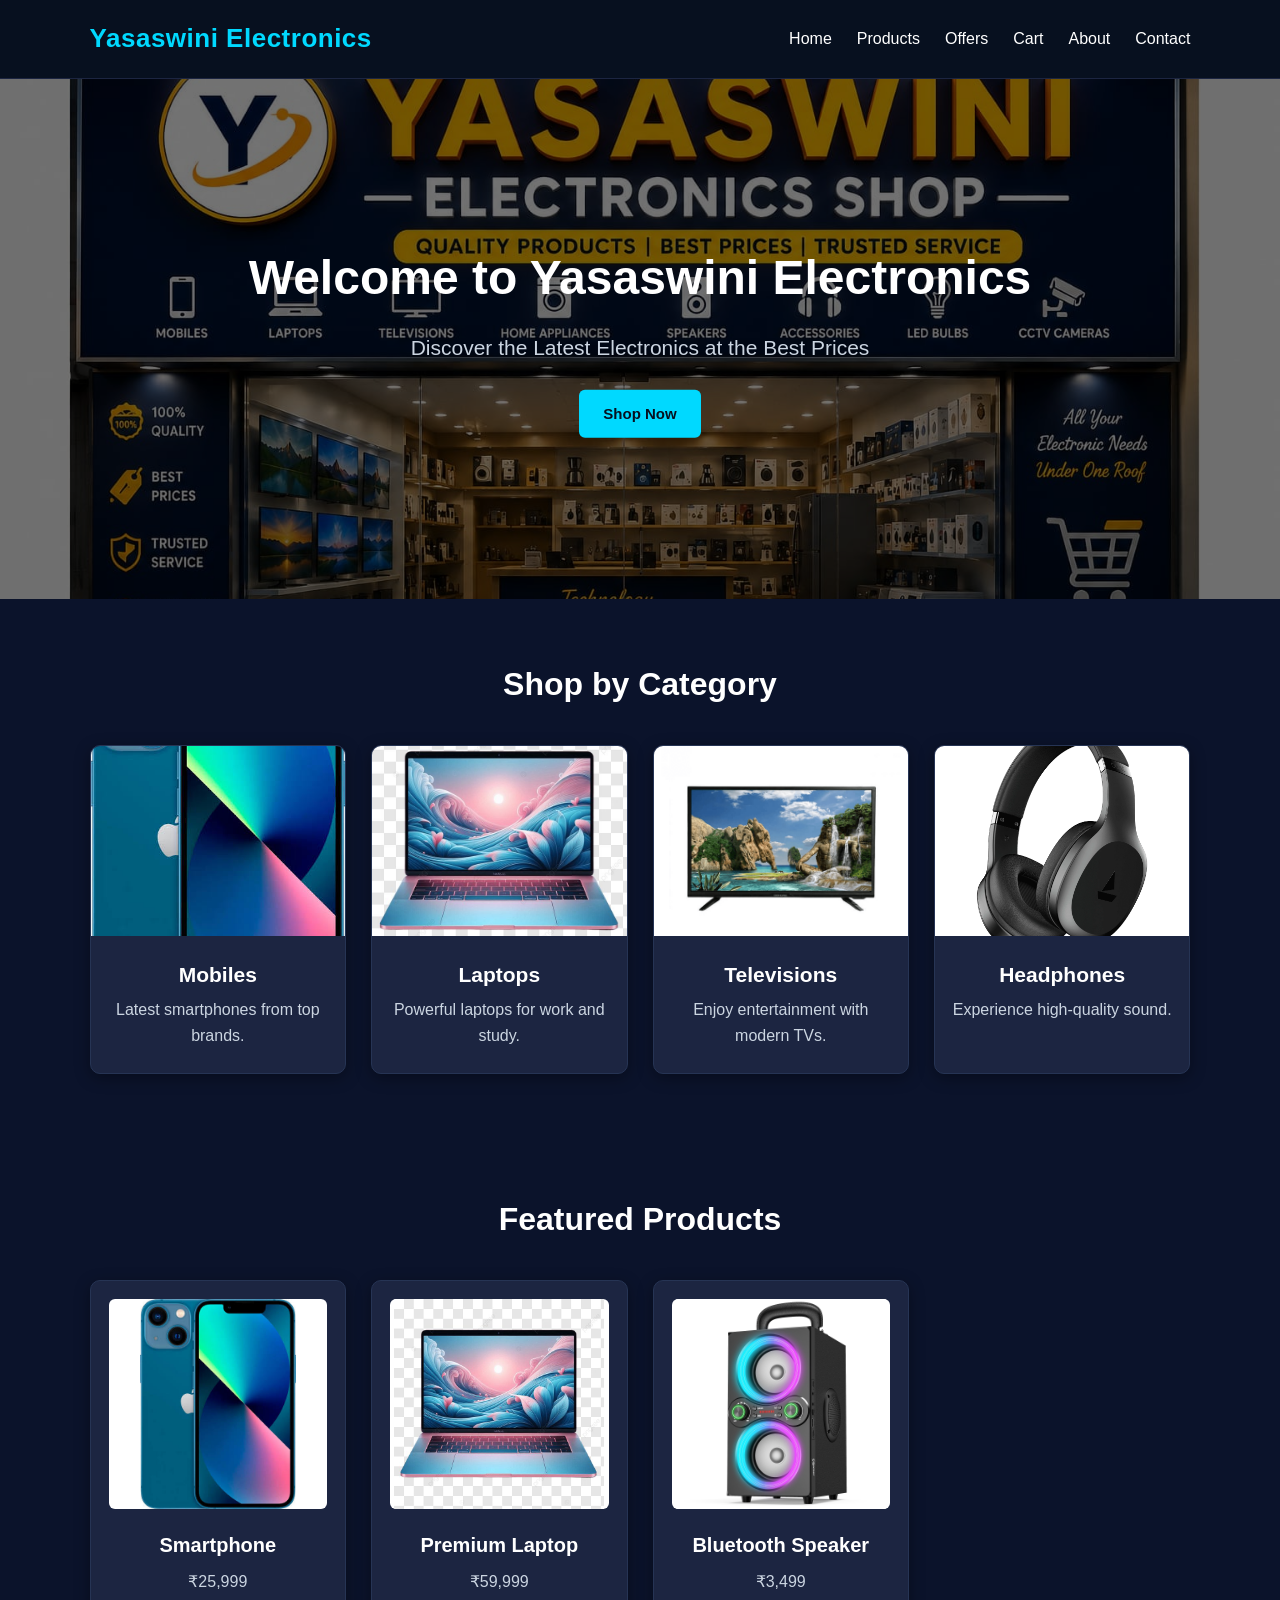
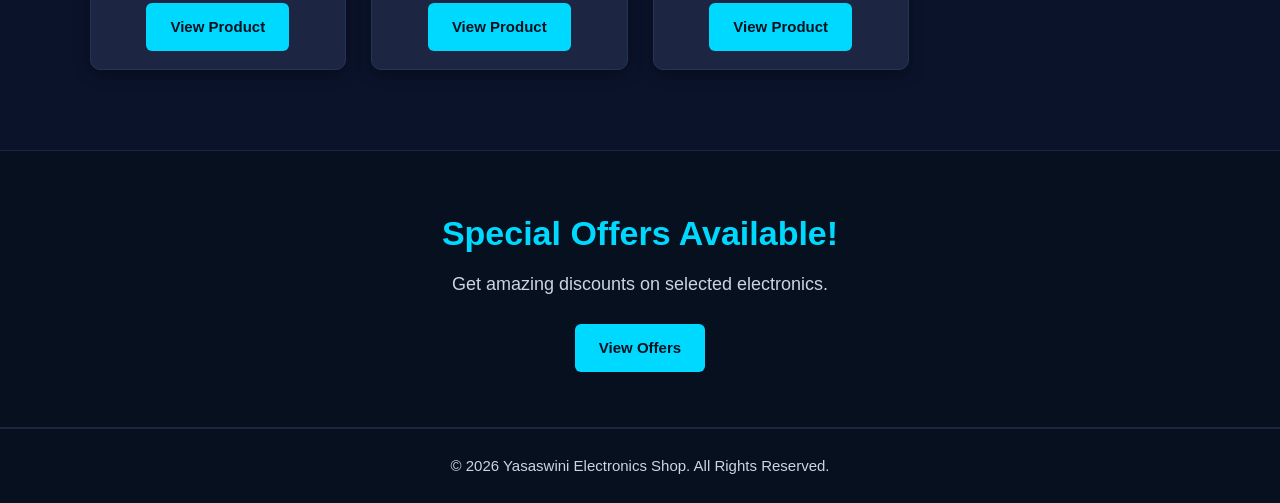
<file: yasaswini electronics shop/yasaswini electronics shop/index.html>
<!DOCTYPE html>
<html lang="en">
<head>
    <meta charset="UTF-8">
    <meta name="viewport" content="width=device-width, initial-scale=1.0">
    <title>Yasaswini Electronics Shop</title>
    <link rel="stylesheet" href="css/style.css">
</head>

<body>

<header>
    <div class="logo">Yasaswini Electronics</div>

    <nav>
        <a href="index.html">Home</a>
        <a href="products.html">Products</a>
        <a href="offers.html">Offers</a>
        <a href="cart.html">Cart</a>
        <a href="about.html">About</a>
        <a href="contact.html">Contact</a>
    </nav>
</header>

<section class="hero">
    <img src="images/banner.jpg" alt="Electronics Shop Banner">

    <div class="hero-content">
        <h1>Welcome to Yasaswini Electronics</h1>
        <p>Discover the Latest Electronics at the Best Prices</p>
        <a href="products.html" class="btn">Shop Now</a>
    </div>
</section>

<section class="section">
    <h2>Shop by Category</h2>

    <div class="category-container">

        <div class="category-card">
            <img src="images/mobile.jpg" alt="Mobile Phones">
            <h3>Mobiles</h3>
            <p>Latest smartphones from top brands.</p>
        </div>

        <div class="category-card">
            <img src="images/laptop.jpg" alt="Laptops">
            <h3>Laptops</h3>
            <p>Powerful laptops for work and study.</p>
        </div>

        <div class="category-card">
            <img src="images/tv.jpg" alt="Televisions">
            <h3>Televisions</h3>
            <p>Enjoy entertainment with modern TVs.</p>
        </div>

        <div class="category-card">
            <img src="images/headphones.jpg" alt="Headphones">
            <h3>Headphones</h3>
            <p>Experience high-quality sound.</p>
        </div>

    </div>
</section>

<section class="section">
    <h2>Featured Products</h2>

    <div class="product-container">

        <div class="product-card">
            <img src="images/mobile.jpg" alt="Smartphone">
            <h3>Smartphone</h3>
            <p>₹25,999</p>
            <a href="products.html" class="btn">View Product</a>
        </div>

        <div class="product-card">
            <img src="images/laptop.jpg" alt="Laptop">
            <h3>Premium Laptop</h3>
            <p>₹59,999</p>
            <a href="products.html" class="btn">View Product</a>
        </div>

        <div class="product-card">
            <img src="images/speaker.jpg" alt="Bluetooth Speaker">
            <h3>Bluetooth Speaker</h3>
            <p>₹3,499</p>
            <a href="products.html" class="btn">View Product</a>
        </div>

    </div>
</section>

<section class="offer-banner">
    <h2>Special Offers Available!</h2>
    <p>Get amazing discounts on selected electronics.</p>
    <a href="offers.html" class="btn">View Offers</a>
</section>

<footer>
    <p>&copy; 2026 Yasaswini Electronics Shop. All Rights Reserved.</p>
</footer>

<script src="js/script.js"></script>
</body>
</html>
</file>
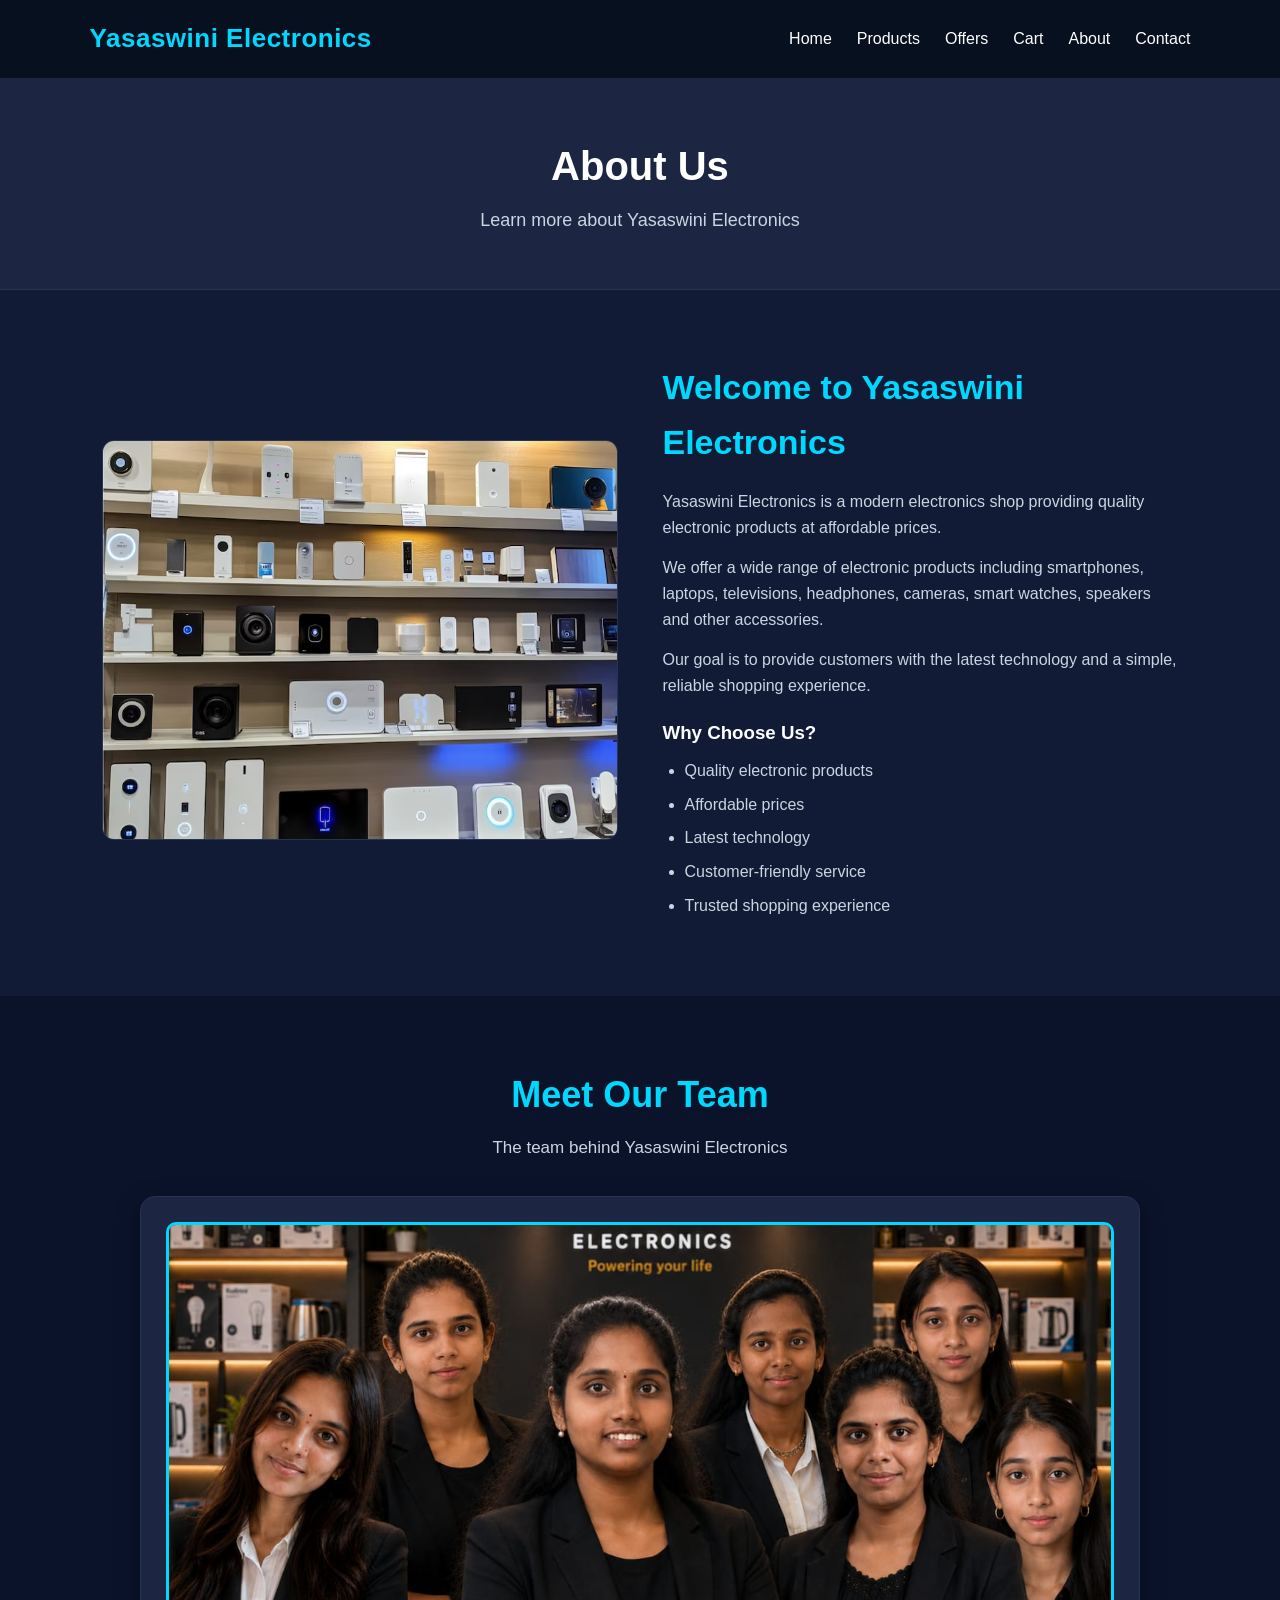
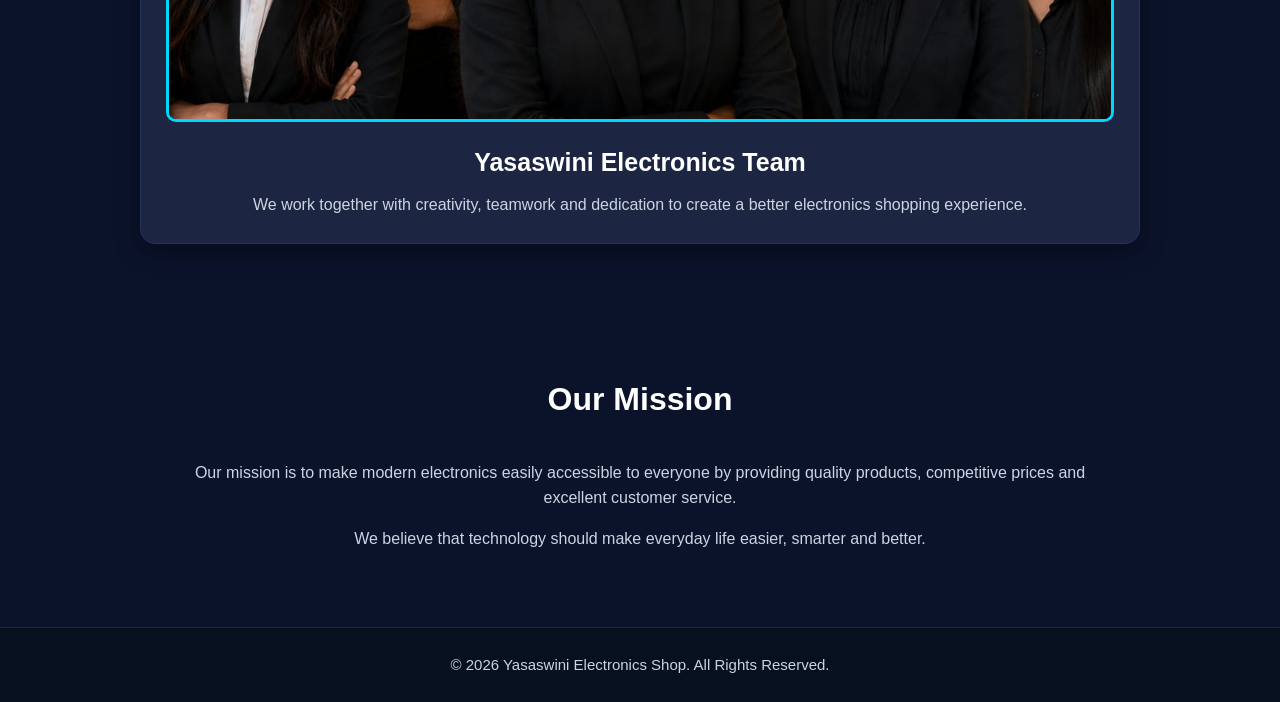
<file: yasaswini electronics shop/yasaswini electronics shop/about.html>
<!DOCTYPE html>
<html lang="en">

<head>
    <meta charset="UTF-8">
    <meta name="viewport" content="width=device-width, initial-scale=1.0">

    <title>About Us - Yasaswini Electronics</title>

    <link rel="stylesheet" href="css/style.css">
</head>

<body>

    <!-- ================================
         HEADER
    ================================= -->

    <header>

        <div class="logo">
            Yasaswini Electronics
        </div>

        <nav>
            <a href="index.html">Home</a>
            <a href="products.html">Products</a>
            <a href="offers.html">Offers</a>
            <a href="cart.html">Cart</a>
            <a href="about.html">About</a>
            <a href="contact.html">Contact</a>
        </nav>

    </header>


    <!-- ================================
         PAGE TITLE
    ================================= -->

    <section class="page-title">

        <h1>About Us</h1>

        <p>
            Learn more about Yasaswini Electronics
        </p>

    </section>


    <!-- ================================
         ABOUT SHOP
    ================================= -->

    <section class="about-section">

        <div class="about-image">

            <img src="images/shop.jpg"
                 alt="Yasaswini Electronics Shop">

        </div>


        <div class="about-content">

            <h2>Welcome to Yasaswini Electronics</h2>

            <p>
                Yasaswini Electronics is a modern electronics
                shop providing quality electronic products
                at affordable prices.
            </p>

            <p>
                We offer a wide range of electronic products
                including smartphones, laptops, televisions,
                headphones, cameras, smart watches, speakers
                and other accessories.
            </p>

            <p>
                Our goal is to provide customers with the
                latest technology and a simple, reliable
                shopping experience.
            </p>


            <h3>Why Choose Us?</h3>

            <ul>

                <li>
                    Quality electronic products
                </li>

                <li>
                    Affordable prices
                </li>

                <li>
                    Latest technology
                </li>

                <li>
                    Customer-friendly service
                </li>

                <li>
                    Trusted shopping experience
                </li>

            </ul>

        </div>

    </section>


    <!-- ================================
         OUR TEAM
    ================================= -->

    <section class="team-section">

        <h2>Meet Our Team</h2>

        <p class="team-intro">
            The team behind Yasaswini Electronics
        </p>


        <div class="team-group">

            <!-- GROUP PHOTO -->

            <img src="images/team.jpg"
                 alt="Yasaswini Electronics Team">


            <h3>
                Yasaswini Electronics Team
            </h3>


            <p>
                We work together with creativity,
                teamwork and dedication to create
                a better electronics shopping
                experience.
            </p>

        </div>

    </section>


    <!-- ================================
         OUR MISSION
    ================================= -->

    <section class="section">

        <h2>Our Mission</h2>

        <div class="about-content"
             style="max-width: 900px; margin: auto; text-align: center;">

            <p>
                Our mission is to make modern electronics
                easily accessible to everyone by providing
                quality products, competitive prices and
                excellent customer service.
            </p>

            <p>
                We believe that technology should make
                everyday life easier, smarter and better.
            </p>

        </div>

    </section>


    <!-- ================================
         FOOTER
    ================================= -->

    <footer>

        <p>
            &copy; 2026 Yasaswini Electronics Shop.
            All Rights Reserved.
        </p>

    </footer>


    <!-- JAVASCRIPT -->

    <script src="js/script.js"></script>

</body>

</html>
</file>
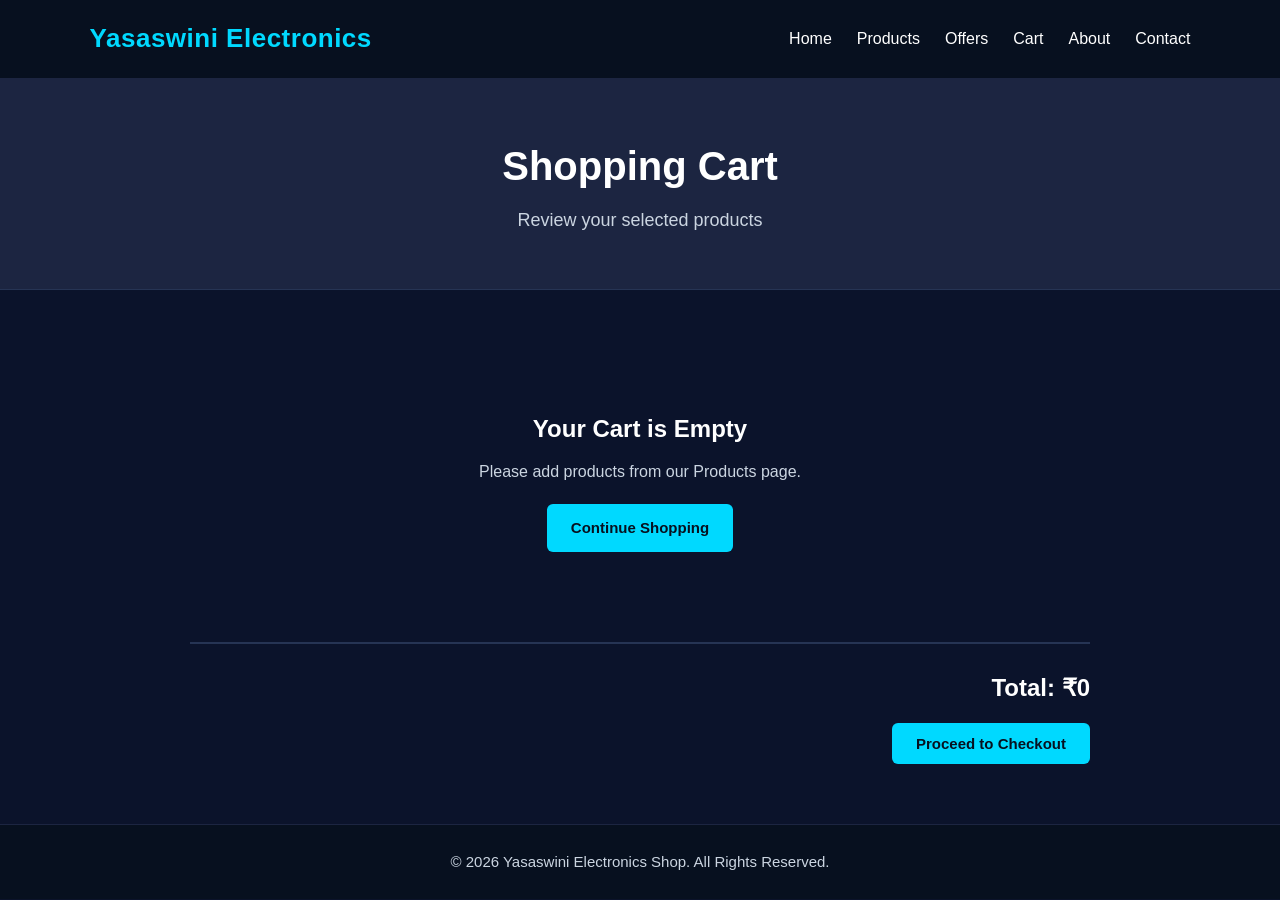
<file: yasaswini electronics shop/yasaswini electronics shop/cart.html>
<!DOCTYPE html>
<html lang="en">

<head>

    <meta charset="UTF-8">

    <meta name="viewport"
          content="width=device-width, initial-scale=1.0">

    <title>Cart - Yasaswini Electronics</title>

    <link rel="stylesheet" href="css/style.css">

</head>

<body>

<header>

    <div class="logo">
        Yasaswini Electronics
    </div>

    <nav>

        <a href="index.html">Home</a>

        <a href="products.html">Products</a>

        <a href="offers.html">Offers</a>

        <a href="cart.html">Cart</a>

        <a href="about.html">About</a>

        <a href="contact.html">Contact</a>

    </nav>

</header>


<section class="page-title">

    <h1>Shopping Cart</h1>

    <p>Review your selected products</p>

</section>


<section class="cart-section">

    <div id="cart-items">
    </div>


    <div class="cart-total">

        <h2>
            Total:
            ₹<span id="cart-total">0</span>
        </h2>

        <button onclick="checkout()">
            Proceed to Checkout
        </button>

    </div>

</section>


<footer>

    <p>
        &copy; 2026 Yasaswini Electronics Shop.
        All Rights Reserved.
    </p>

</footer>


<script src="js/script.js"></script>

</body>

</html>
</file>
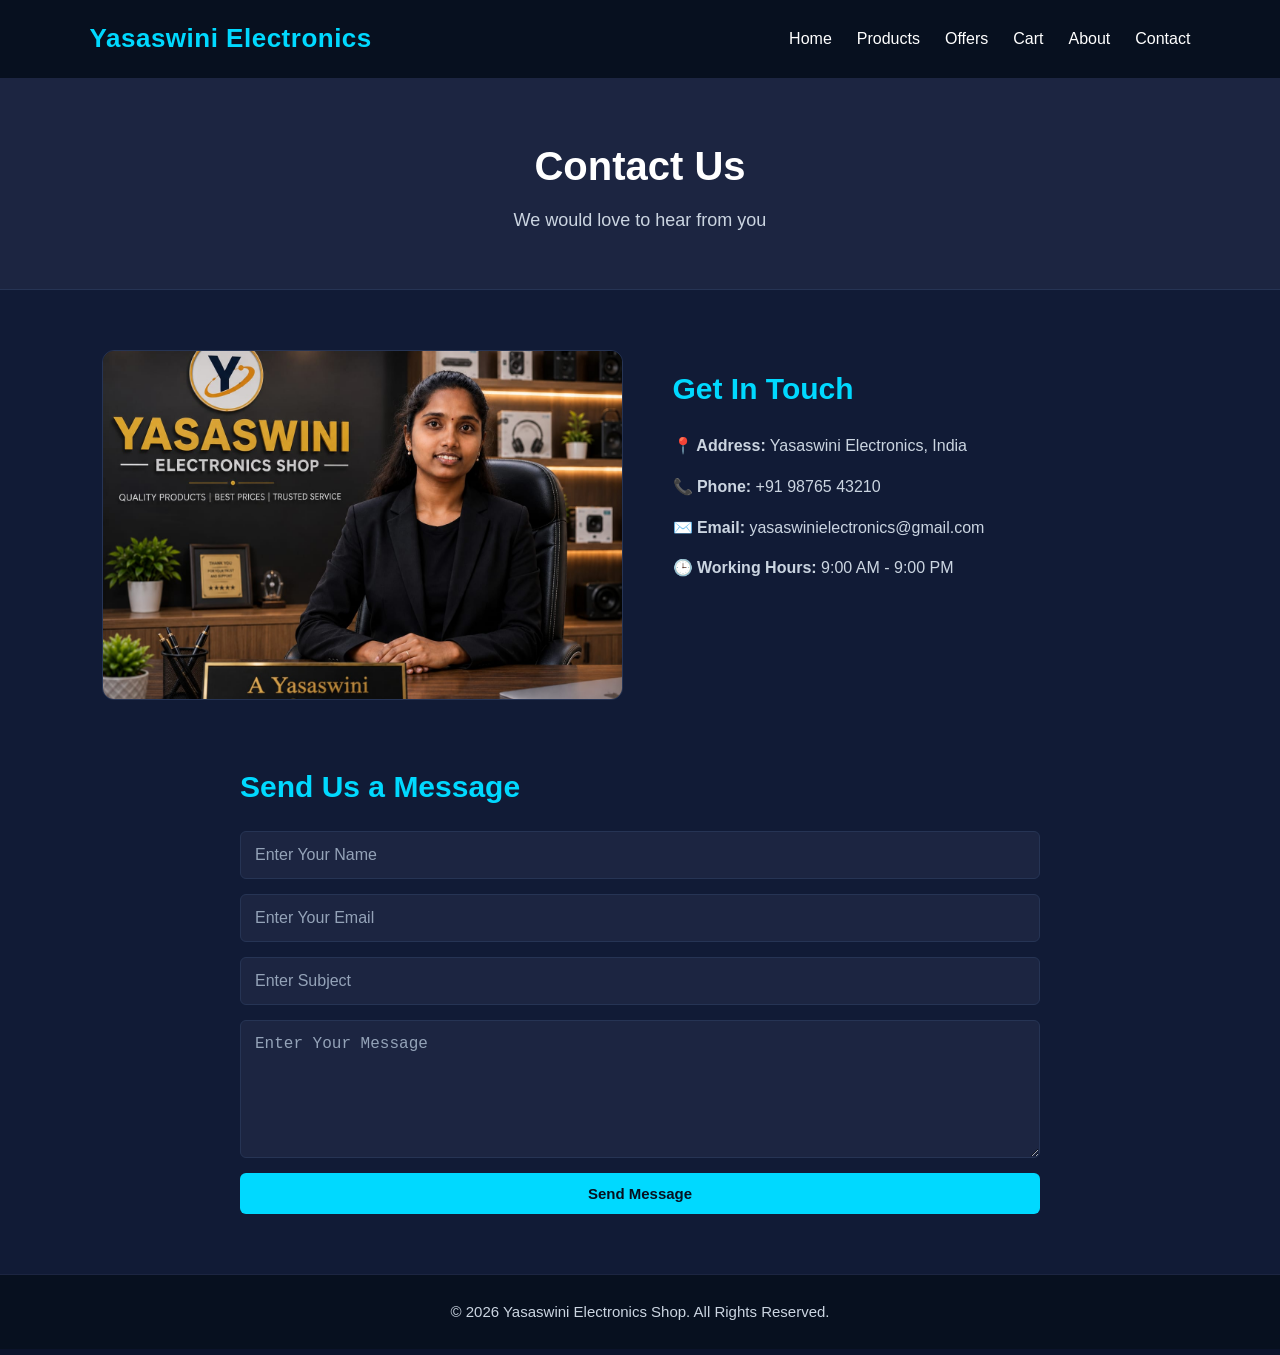
<file: yasaswini electronics shop/yasaswini electronics shop/contact.html>
<!DOCTYPE html>
<html lang="en">

<head>
    <meta charset="UTF-8">
    <meta name="viewport" content="width=device-width, initial-scale=1.0">

    <title>Contact Us - Yasaswini Electronics</title>

    <link rel="stylesheet" href="css/style.css">
</head>

<body>

    <!-- Header -->
    <header>

        <div class="logo">
            Yasaswini Electronics
        </div>

        <nav>
            <a href="index.html">Home</a>
            <a href="products.html">Products</a>
            <a href="offers.html">Offers</a>
            <a href="cart.html">Cart</a>
            <a href="about.html">About</a>
            <a href="contact.html">Contact</a>
        </nav>

    </header>


    <!-- Page Title -->
    <section class="page-title">

        <h1>Contact Us</h1>

        <p>We would love to hear from you</p>

    </section>


    <!-- Contact Section -->
    <section class="contact-section">


        <!-- Contact Image -->
        <div class="contact-image">

            <img src="images/contact.jpg"
                 alt="Yasaswini Electronics Contact">

        </div>


        <!-- Contact Information -->
        <div class="contact-info">

            <h2>Get In Touch</h2>

            <p>
                <strong>📍 Address:</strong>
                Yasaswini Electronics, India
            </p>

            <p>
                <strong>📞 Phone:</strong>
                +91 98765 43210
            </p>

            <p>
                <strong>✉️ Email:</strong>
                yasaswinielectronics@gmail.com
            </p>

            <p>
                <strong>🕒 Working Hours:</strong>
                9:00 AM - 9:00 PM
            </p>

        </div>


        <!-- Contact Form -->
        <div class="contact-form">

            <h2>Send Us a Message</h2>

            <form onsubmit="return submitForm()">

                <input
                    type="text"
                    id="name"
                    placeholder="Enter Your Name"
                    required
                >

                <input
                    type="email"
                    id="email"
                    placeholder="Enter Your Email"
                    required
                >

                <input
                    type="text"
                    id="subject"
                    placeholder="Enter Subject"
                    required
                >

                <textarea
                    id="message"
                    rows="6"
                    placeholder="Enter Your Message"
                    required
                ></textarea>

                <button type="submit">
                    Send Message
                </button>

            </form>

        </div>

    </section>


    <!-- Footer -->
    <footer>

        <p>
            &copy; 2026 Yasaswini Electronics Shop.
            All Rights Reserved.
        </p>

    </footer>


    <!-- JavaScript -->
    <script src="js/script.js"></script>

</body>

</html>
</file>
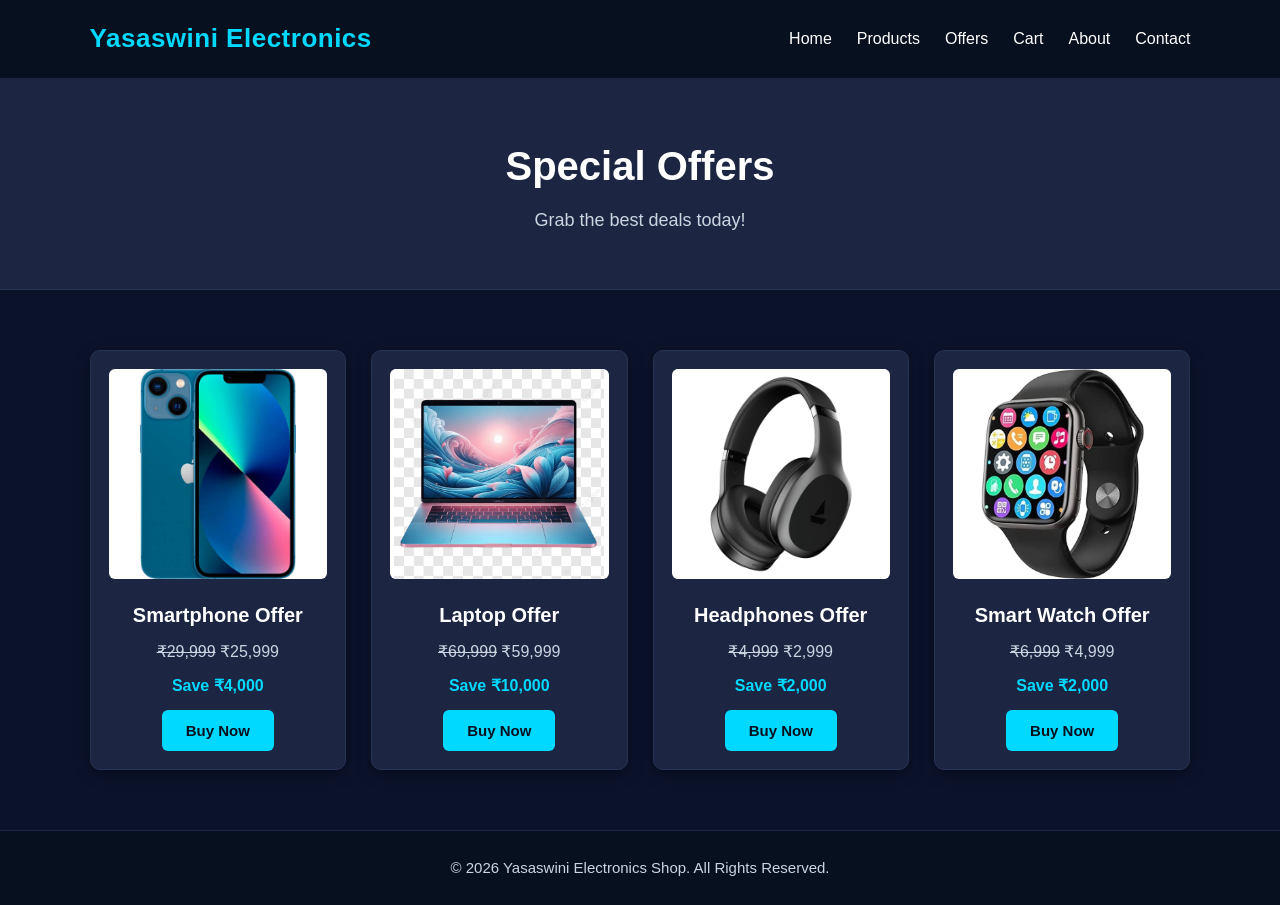
<file: yasaswini electronics shop/yasaswini electronics shop/offers.html>
<!DOCTYPE html>
<html lang="en">
<head>
    <meta charset="UTF-8">
    <meta name="viewport" content="width=device-width, initial-scale=1.0">
    <title>Offers - Yasaswini Electronics</title>
    <link rel="stylesheet" href="css/style.css">
</head>

<body>

<header>
    <div class="logo">Yasaswini Electronics</div>

    <nav>
        <a href="index.html">Home</a>
        <a href="products.html">Products</a>
        <a href="offers.html">Offers</a>
        <a href="cart.html">Cart</a>
        <a href="about.html">About</a>
        <a href="contact.html">Contact</a>
    </nav>
</header>

<section class="page-title">
    <h1>Special Offers</h1>
    <p>Grab the best deals today!</p>
</section>

<section class="section">

    <div class="product-container">

        <div class="product-card">
            <img src="images/mobile.jpg" alt="Mobile Offer">
            <h3>Smartphone Offer</h3>
            <p><del>₹29,999</del> ₹25,999</p>
            <h4>Save ₹4,000</h4>
            <button onclick="addToCart('Smartphone Offer', 25999)">
                Buy Now
            </button>
        </div>

        <div class="product-card">
            <img src="images/laptop.jpg" alt="Laptop Offer">
            <h3>Laptop Offer</h3>
            <p><del>₹69,999</del> ₹59,999</p>
            <h4>Save ₹10,000</h4>
            <button onclick="addToCart('Laptop Offer', 59999)">
                Buy Now
            </button>
        </div>

        <div class="product-card">
            <img src="images/headphones.jpg" alt="Headphones Offer">
            <h3>Headphones Offer</h3>
            <p><del>₹4,999</del> ₹2,999</p>
            <h4>Save ₹2,000</h4>
            <button onclick="addToCart('Headphones Offer', 2999)">
                Buy Now
            </button>
        </div>

        <div class="product-card">
            <img src="images/smartwatch.jpg" alt="Smart Watch Offer">
            <h3>Smart Watch Offer</h3>
            <p><del>₹6,999</del> ₹4,999</p>
            <h4>Save ₹2,000</h4>
            <button onclick="addToCart('Smart Watch Offer', 4999)">
                Buy Now
            </button>
        </div>

    </div>

</section>

<footer>
    <p>&copy; 2026 Yasaswini Electronics Shop. All Rights Reserved.</p>
</footer>

<script src="js/script.js"></script>
</body>
</html>
</file>
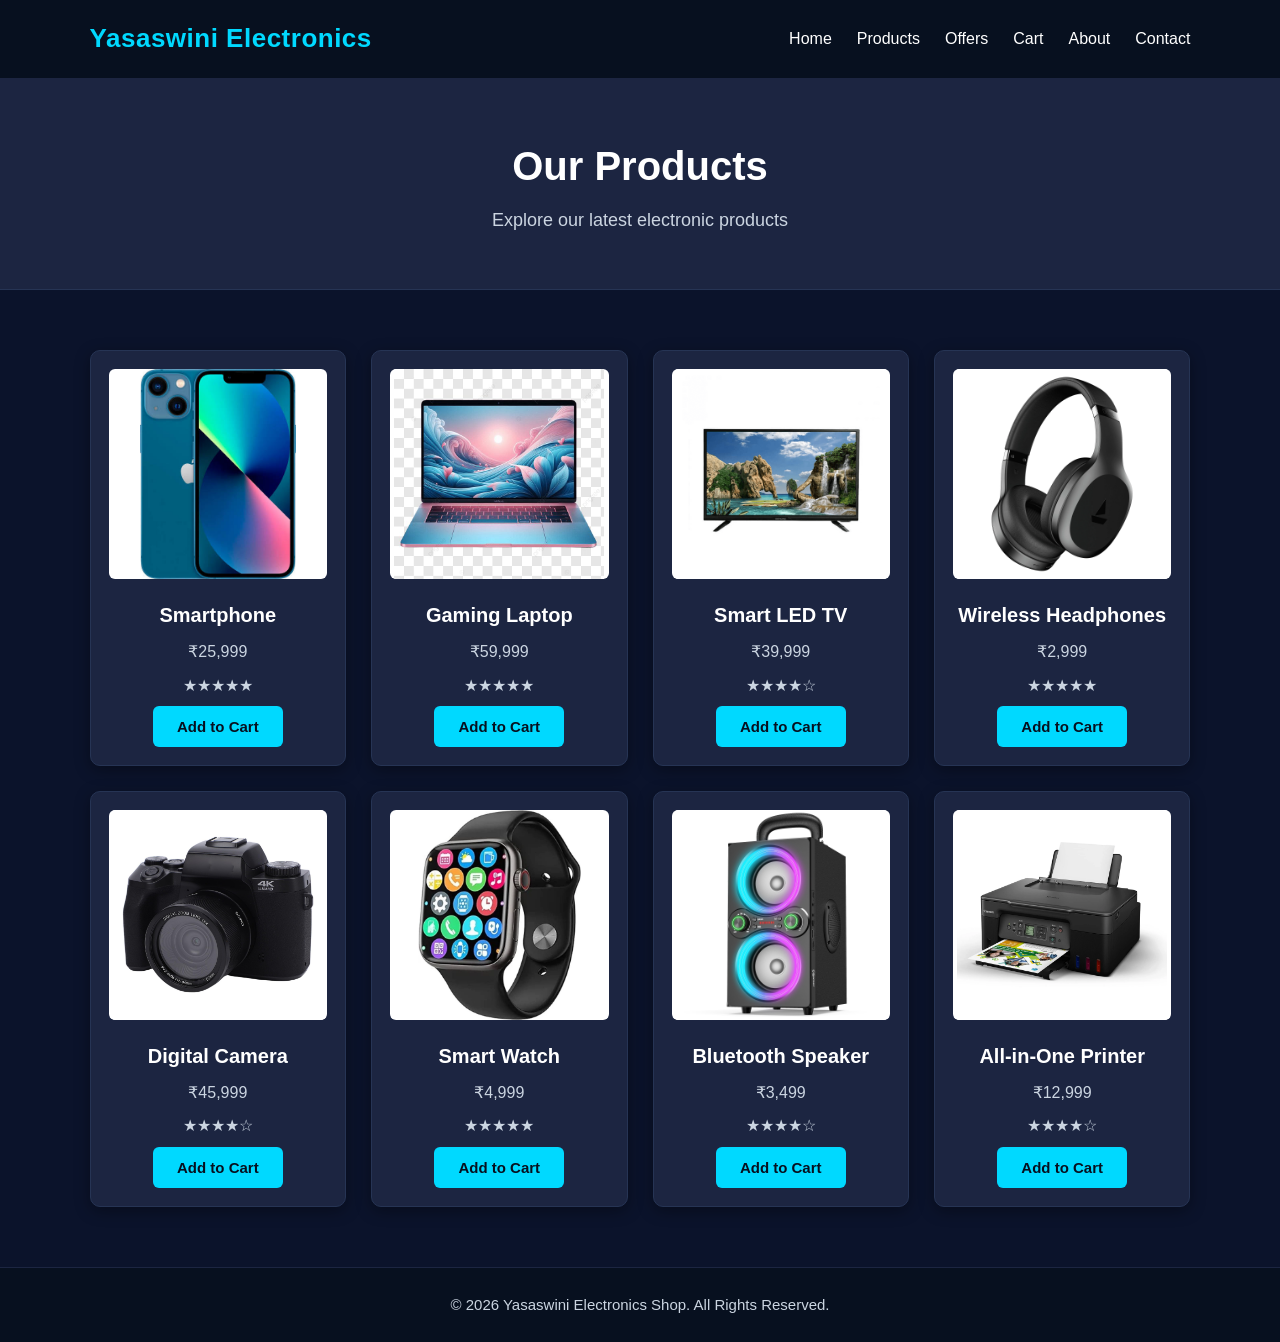
<file: yasaswini electronics shop/yasaswini electronics shop/products.html>
<!DOCTYPE html>
<html lang="en">

<head>
    <meta charset="UTF-8">
    <meta name="viewport" content="width=device-width, initial-scale=1.0">

    <title>Products - Yasaswini Electronics</title>

    <link rel="stylesheet" href="css/style.css">
</head>

<body>

<header>

    <div class="logo">
        Yasaswini Electronics
    </div>

    <nav>
        <a href="index.html">Home</a>
        <a href="products.html">Products</a>
        <a href="offers.html">Offers</a>
        <a href="cart.html">Cart</a>
        <a href="about.html">About</a>
        <a href="contact.html">Contact</a>
    </nav>

</header>


<section class="page-title">

    <h1>Our Products</h1>

    <p>Explore our latest electronic products</p>

</section>


<section class="section">

    <div class="product-container">


        <!-- MOBILE -->

        <div class="product-card">

            <img src="images/mobile.jpg"
                 alt="Mobile Phone">

            <h3>Smartphone</h3>

            <p>₹25,999</p>

            <p>★★★★★</p>

            <button onclick="addToCart(
                'Smartphone',
                25999,
                'images/mobile.jpg'
            )">
                Add to Cart
            </button>

        </div>


        <!-- LAPTOP -->

        <div class="product-card">

            <img src="images/laptop.jpg"
                 alt="Laptop">

            <h3>Gaming Laptop</h3>

            <p>₹59,999</p>

            <p>★★★★★</p>

            <button onclick="addToCart(
                'Gaming Laptop',
                59999,
                'images/laptop.jpg'
            )">
                Add to Cart
            </button>

        </div>


        <!-- TV -->

        <div class="product-card">

            <img src="images/tv.jpg"
                 alt="Smart LED TV">

            <h3>Smart LED TV</h3>

            <p>₹39,999</p>

            <p>★★★★☆</p>

            <button onclick="addToCart(
                'Smart LED TV',
                39999,
                'images/tv.jpg'
            )">
                Add to Cart
            </button>

        </div>


        <!-- HEADPHONES -->

        <div class="product-card">

            <img src="images/headphones.jpg"
                 alt="Wireless Headphones">

            <h3>Wireless Headphones</h3>

            <p>₹2,999</p>

            <p>★★★★★</p>

            <button onclick="addToCart(
                'Wireless Headphones',
                2999,
                'images/headphones.jpg'
            )">
                Add to Cart
            </button>

        </div>


        <!-- CAMERA -->

        <div class="product-card">

            <img src="images/camera.jpg"
                 alt="Digital Camera">

            <h3>Digital Camera</h3>

            <p>₹45,999</p>

            <p>★★★★☆</p>

            <button onclick="addToCart(
                'Digital Camera',
                45999,
                'images/camera.jpg'
            )">
                Add to Cart
            </button>

        </div>


        <!-- SMART WATCH -->

        <div class="product-card">

            <img src="images/smartwatch.jpg"
                 alt="Smart Watch">

            <h3>Smart Watch</h3>

            <p>₹4,999</p>

            <p>★★★★★</p>

            <button onclick="addToCart(
                'Smart Watch',
                4999,
                'images/smartwatch.jpg'
            )">
                Add to Cart
            </button>

        </div>


        <!-- SPEAKER -->

        <div class="product-card">

            <img src="images/speaker.jpg"
                 alt="Bluetooth Speaker">

            <h3>Bluetooth Speaker</h3>

            <p>₹3,499</p>

            <p>★★★★☆</p>

            <button onclick="addToCart(
                'Bluetooth Speaker',
                3499,
                'images/speaker.jpg'
            )">
                Add to Cart
            </button>

        </div>


        <!-- PRINTER -->

        <div class="product-card">

            <img src="images/printer.jpg"
                 alt="All-in-One Printer">

            <h3>All-in-One Printer</h3>

            <p>₹12,999</p>

            <p>★★★★☆</p>

            <button onclick="addToCart(
                'All-in-One Printer',
                12999,
                'images/printer.jpg'
            )">
                Add to Cart
            </button>

        </div>

    </div>

</section>


<footer>

    <p>
        &copy; 2026 Yasaswini Electronics Shop.
        All Rights Reserved.
    </p>

</footer>


<script src="js/script.js"></script>

</body>

</html>
</file>
<file: yasaswini electronics shop/yasaswini electronics shop/css/style.css>
/* =========================================
   GENERAL STYLES
========================================= */

* {
    margin: 0;
    padding: 0;
    box-sizing: border-box;
}

html {
    scroll-behavior: smooth;
}

body {
    font-family: Arial, Helvetica, sans-serif;
    background-color: #0b132b;
    color: #ffffff;
    line-height: 1.6;
}


/* =========================================
   HEADER
========================================= */

header {
    background: #07101f;
    color: #ffffff;
    display: flex;
    justify-content: space-between;
    align-items: center;
    padding: 18px 7%;
    position: sticky;
    top: 0;
    z-index: 1000;
    border-bottom: 1px solid #1c2541;
}

.logo {
    font-size: 26px;
    font-weight: bold;
    letter-spacing: 0.5px;
    color: #00d9ff;
}

nav {
    display: flex;
    gap: 25px;
}

nav a {
    color: #ffffff;
    text-decoration: none;
    font-size: 16px;
    font-weight: 500;
    transition: 0.3s;
}

nav a:hover {
    color: #00d9ff;
}


/* =========================================
   HERO SECTION
========================================= */

.hero {
    position: relative;
    width: 100%;
    height: 520px;
    overflow: hidden;
}

.hero img {
    width: 100%;
    height: 100%;
    object-fit: cover;
    display: block;
    filter: brightness(45%);
}

.hero-content {
    position: absolute;
    top: 50%;
    left: 50%;
    transform: translate(-50%, -50%);
    text-align: center;
    color: #ffffff;
    width: 90%;
}

.hero-content h1 {
    font-size: 48px;
    margin-bottom: 15px;
    color: #ffffff;
}

.hero-content p {
    font-size: 21px;
    margin-bottom: 25px;
    color: #cbd5e1;
}


/* =========================================
   BUTTON
========================================= */

.btn,
button {
    display: inline-block;
    background: #00d9ff;
    color: #07101f;
    border: none;
    padding: 12px 24px;
    border-radius: 6px;
    text-decoration: none;
    cursor: pointer;
    font-size: 15px;
    font-weight: bold;
    transition: 0.3s;
}

.btn:hover,
button:hover {
    background: #ffffff;
    color: #0b132b;
    transform: translateY(-2px);
}


/* =========================================
   PAGE TITLE
========================================= */

.page-title {
    background: #1c2541;
    text-align: center;
    padding: 55px 20px;
    border-bottom: 1px solid #263454;
}

.page-title h1 {
    font-size: 40px;
    color: #ffffff;
    margin-bottom: 8px;
}

.page-title p {
    font-size: 18px;
    color: #cbd5e1;
}


/* =========================================
   COMMON SECTION
========================================= */

.section {
    padding: 60px 7%;
    background: #0b132b;
}

.section h2 {
    text-align: center;
    font-size: 32px;
    margin-bottom: 35px;
    color: #ffffff;
}


/* =========================================
   CATEGORY CARDS
========================================= */

.category-container {
    display: grid;
    grid-template-columns: repeat(4, 1fr);
    gap: 25px;
}

.category-card {
    background: #1c2541;
    color: #ffffff;
    border-radius: 10px;
    overflow: hidden;
    text-align: center;
    padding-bottom: 20px;
    border: 1px solid #263454;
    box-shadow: 0 4px 15px rgba(0, 0, 0, 0.35);
    transition: 0.3s;
}

.category-card:hover {
    transform: translateY(-8px);
    border-color: #00d9ff;
    box-shadow: 0 8px 25px rgba(0, 217, 255, 0.20);
}

.category-card img {
    width: 100%;
    height: 190px;
    object-fit: cover;
}

.category-card h3 {
    margin-top: 15px;
    font-size: 21px;
    color: #ffffff;
}

.category-card p {
    padding: 5px 15px;
    color: #cbd5e1;
}


/* =========================================
   PRODUCT CARDS
========================================= */

.product-container {
    display: grid;
    grid-template-columns: repeat(4, 1fr);
    gap: 25px;
}

.product-card {
    background: #1c2541;
    color: #ffffff;
    border-radius: 10px;
    padding: 18px;
    text-align: center;
    border: 1px solid #263454;
    box-shadow: 0 4px 15px rgba(0, 0, 0, 0.35);
    transition: 0.3s;
}

.product-card:hover {
    transform: translateY(-8px);
    border-color: #00d9ff;
    box-shadow: 0 8px 25px rgba(0, 217, 255, 0.20);
}

.product-card img {
    width: 100%;
    height: 210px;
    object-fit: contain;
    margin-bottom: 12px;
    background: #ffffff;
    border-radius: 6px;
}

.product-card h3 {
    font-size: 20px;
    margin-bottom: 8px;
    color: #ffffff;
}

.product-card p {
    color: #cbd5e1;
    margin-bottom: 8px;
}

.product-card h4 {
    color: #00d9ff;
    margin-bottom: 12px;
}


/* =========================================
   OFFER BANNER
========================================= */

.offer-banner {
    background: #07101f;
    color: #ffffff;
    text-align: center;
    padding: 55px 20px;
    margin-top: 20px;
    border-top: 1px solid #1c2541;
    border-bottom: 1px solid #1c2541;
}

.offer-banner h2 {
    font-size: 34px;
    margin-bottom: 10px;
    color: #00d9ff;
}

.offer-banner p {
    font-size: 18px;
    color: #cbd5e1;
    margin-bottom: 25px;
}


/* =========================================
   ABOUT PAGE
========================================= */

.about-section {
    display: grid;
    grid-template-columns: 1fr 1fr;
    gap: 45px;
    align-items: center;
    padding: 70px 8%;
    background: #111b36;
}

.about-image img {
    width: 100%;
    height: 400px;
    object-fit: cover;
    border-radius: 12px;
    border: 1px solid #263454;
}

.about-content h2 {
    font-size: 34px;
    color: #00d9ff;
    margin-bottom: 20px;
}

.about-content p {
    color: #cbd5e1;
    margin-bottom: 15px;
}

.about-content h3 {
    color: #ffffff;
    margin-top: 20px;
    margin-bottom: 10px;
}

.about-content ul {
    padding-left: 22px;
    color: #cbd5e1;
}

.about-content li {
    margin-bottom: 8px;
}


/* =========================================
   CONTACT PAGE
========================================= */

.contact-section {
    padding: 60px 8%;
    display: grid;
    grid-template-columns: 1fr 1fr;
    gap: 35px;
    background: #111b36;
}

.contact-image img {
    width: 100%;
    height: 350px;
    object-fit: cover;
    border-radius: 12px;
    border: 1px solid #263454;
}

.contact-info {
    padding: 15px;
}

.contact-info h2,
.contact-form h2 {
    font-size: 30px;
    margin-bottom: 20px;
    color: #00d9ff;
}

.contact-info p {
    margin-bottom: 15px;
    color: #cbd5e1;
}


/* =========================================
   CONTACT FORM
========================================= */

.contact-form {
    grid-column: 1 / -1;
    max-width: 800px;
    width: 100%;
    margin: 20px auto 0;
}

.contact-form form {
    display: flex;
    flex-direction: column;
    gap: 15px;
}

.contact-form input,
.contact-form textarea {
    width: 100%;
    padding: 14px;
    border: 1px solid #263454;
    border-radius: 6px;
    font-size: 16px;
    outline: none;
    background: #1c2541;
    color: #ffffff;
}

.contact-form input::placeholder,
.contact-form textarea::placeholder {
    color: #94a3b8;
}

.contact-form input:focus,
.contact-form textarea:focus {
    border-color: #00d9ff;
    box-shadow: 0 0 5px rgba(0, 217, 255, 0.25);
}

.contact-form textarea {
    resize: vertical;
}


/* =========================================
   CART PAGE
========================================= */

.cart-section {
    min-height: 450px;
    padding: 60px 8%;
    background: #0b132b;
}

#cart-items {
    max-width: 900px;
    margin: auto;
}

.cart-item {
    display: flex;
    justify-content: space-between;
    align-items: center;
    background: #1c2541;
    color: #ffffff;
    padding: 18px 22px;
    margin-bottom: 15px;
    border-radius: 8px;
    border: 1px solid #263454;
}

.cart-item h3 {
    margin-bottom: 5px;
    color: #ffffff;
}

.cart-item p {
    color: #cbd5e1;
}

.cart-total {
    max-width: 900px;
    margin: 30px auto 0;
    text-align: right;
    border-top: 2px solid #263454;
    padding-top: 25px;
}

.cart-total h2 {
    color: #ffffff;
    margin-bottom: 15px;
}


/* =========================================
   CART PRODUCT IMAGE
========================================= */

.cart-product {
    display: flex;
    align-items: center;
    gap: 20px;
}

.cart-product-image {
    width: 100px;
    height: 100px;
    object-fit: contain;
    background: #ffffff;
    border-radius: 8px;
    padding: 8px;
}

.cart-buttons {
    display: flex;
    gap: 8px;
    align-items: center;
}


/* =========================================
   EMPTY CART
========================================= */

.empty-cart {
    text-align: center;
    padding: 60px 20px;
}

.empty-cart h2 {
    margin-bottom: 10px;
    color: #ffffff;
}

.empty-cart p {
    margin-bottom: 20px;
    color: #cbd5e1;
}


/* =========================================
   FOOTER
========================================= */

footer {
    background: #07101f;
    color: #ffffff;
    text-align: center;
    padding: 25px;
    margin-top: 0;
    border-top: 1px solid #1c2541;
}

footer p {
    font-size: 15px;
    color: #cbd5e1;
}


/* =========================================
   RESPONSIVE DESIGN - TABLETS
========================================= */

@media (max-width: 1000px) {

    header {
        flex-direction: column;
        gap: 15px;
    }

    nav {
        flex-wrap: wrap;
        justify-content: center;
    }

    .category-container {
        grid-template-columns: repeat(2, 1fr);
    }

    .product-container {
        grid-template-columns: repeat(2, 1fr);
    }

    .hero-content h1 {
        font-size: 38px;
    }

    .about-section {
        grid-template-columns: 1fr;
    }

    .contact-section {
        grid-template-columns: 1fr;
    }

    .contact-form {
        grid-column: auto;
    }
}


/* =========================================
   RESPONSIVE DESIGN - MOBILE
========================================= */

@media (max-width: 600px) {

    header {
        padding: 15px 4%;
    }

    .logo {
        font-size: 22px;
    }

    nav {
        gap: 12px;
    }

    nav a {
        font-size: 14px;
    }

    .hero {
        height: 430px;
    }

    .hero-content h1 {
        font-size: 30px;
    }

    .hero-content p {
        font-size: 16px;
    }

    .page-title h1 {
        font-size: 30px;
    }

    .category-container,
    .product-container {
        grid-template-columns: 1fr;
    }

    .section {
        padding: 45px 5%;
    }

    .about-section,
    .contact-section {
        padding: 45px 5%;
    }

    .about-image img,
    .contact-image img {
        height: 280px;
    }

    .cart-section {
        padding: 40px 5%;
    }

    .cart-item {
        flex-direction: column;
        align-items: flex-start;
        gap: 10px;
    }

    .cart-product {
        flex-direction: column;
        align-items: flex-start;
    }

    .cart-buttons {
        flex-wrap: wrap;
    }
}
/* =========================================
   TEAM GROUP PHOTO
========================================= */

.team-section {
    padding: 70px 8%;
    background: #0b132b;
    text-align: center;
}

.team-section h2 {
    font-size: 36px;
    color: #00d9ff;
    margin-bottom: 10px;
}

.team-intro {
    color: #cbd5e1;
    font-size: 17px;
    margin-bottom: 35px;
}

.team-group {
    max-width: 1000px;
    margin: auto;
    background: #1c2541;
    padding: 25px;
    border-radius: 15px;
    border: 1px solid #263454;
    box-shadow: 0 8px 25px rgba(0, 0, 0, 0.4);
}

.team-group img {
    width: 100%;
    max-height: 500px;
    object-fit: cover;
    display: block;
    margin: auto;
    border-radius: 10px;
    border: 3px solid #00d9ff;
}

.team-group h3 {
    color: #ffffff;
    font-size: 25px;
    margin-top: 20px;
    margin-bottom: 10px;
}

.team-group p {
    color: #cbd5e1;
    font-size: 16px;
}


/* =========================================
   MOBILE
========================================= */

@media (max-width: 600px) {

    .team-section {
        padding: 50px 5%;
    }

    .team-section h2 {
        font-size: 30px;
    }

    .team-group {
        padding: 15px;
    }

    .team-group img {
        max-height: 350px;
    }

}
</file>
